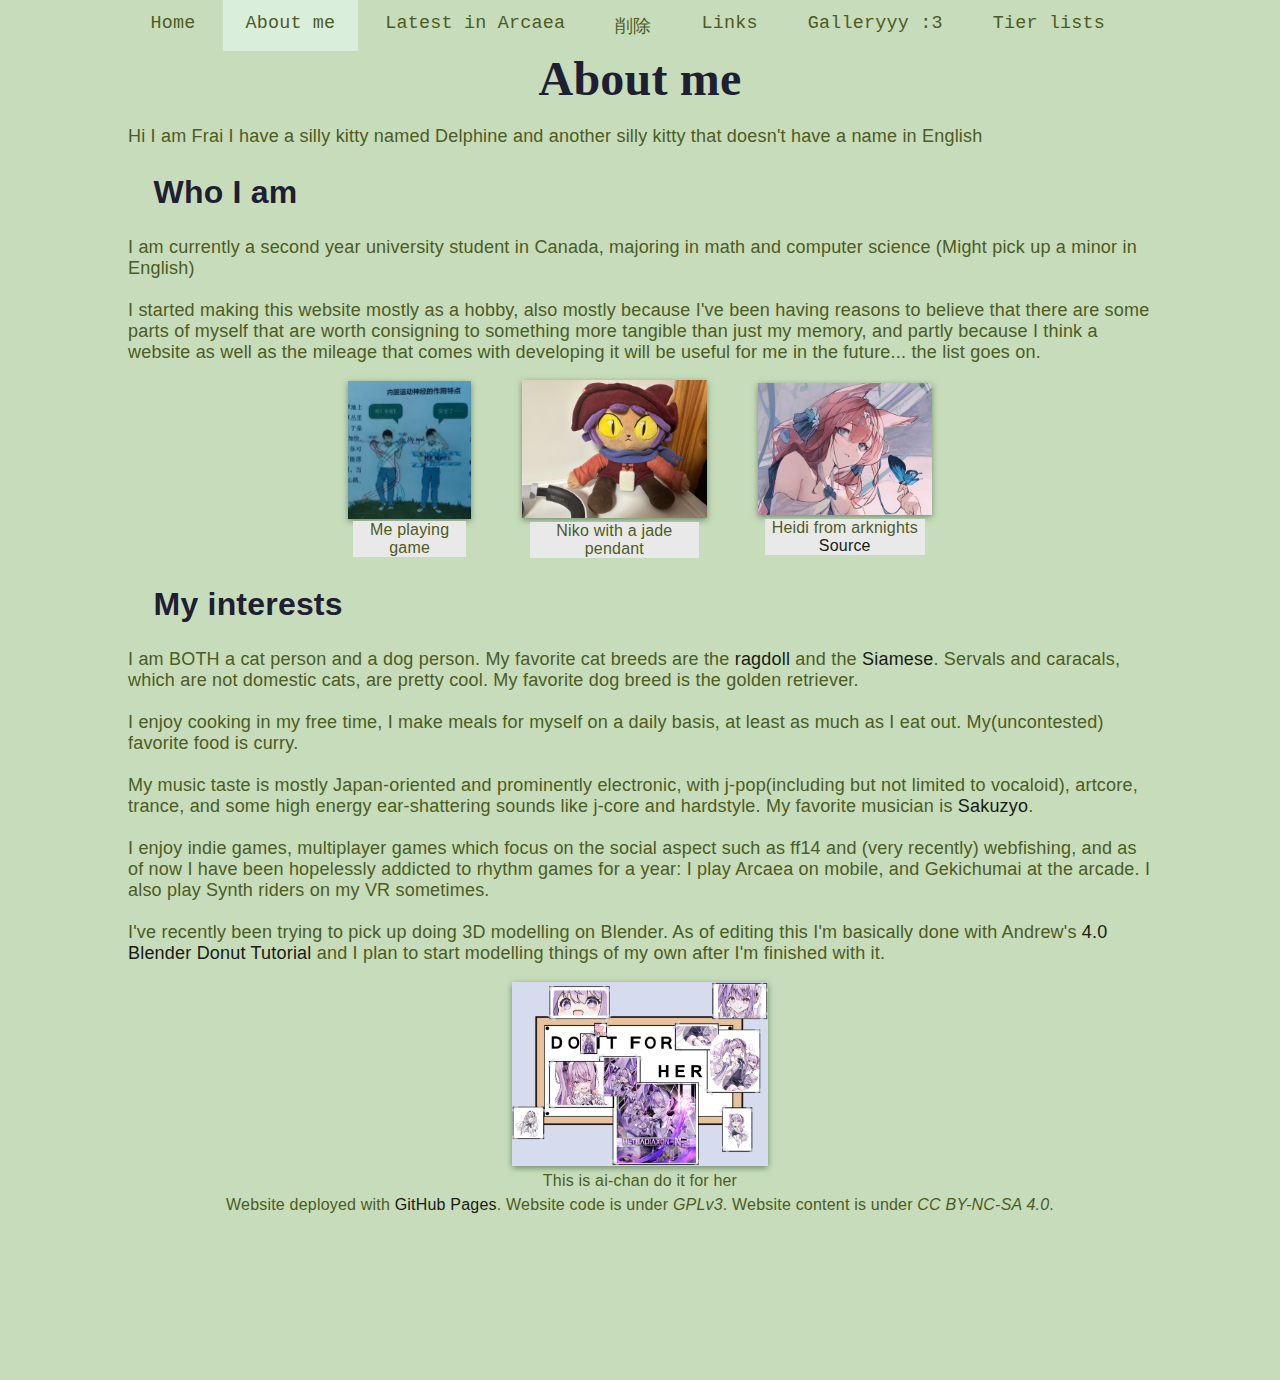
<file: html/aboutme.html>
﻿<!DOCTYPE html>
<html lang="en">
<head>
    <link rel="author" content="frai" />
    <link rel="stylesheet" href="/styles/subpages.css" />
    <link rel="icon" href="/media/me.png" type="image/png" />
    <meta charset="UTF-8">
    <title>About me</title>
    <meta name="viewport" content="width=device-width, initial-scale=1" />
    <meta property="og:title" content="Frai Fish - About me" />
    <meta property="og:description" content="My life in bio" />
    <meta property="og:image" content="/media/me.png" />
</head>

<body>
<header>
    <div class="topnav" id="myTopnav">
        <!-- if you want to add stuff to the top nav bar just add <a/a>s here -->
        <!-- very professional -->
        <a href="/index.html">Home</a>
        <a href="/html/aboutme.html" class="active">About me</a>
        <a href="/html/arcaea.html">Latest in Arcaea</a>
        <a href="/html/sak.html">削除</a>
        <a href="/html/links.html">Links</a>
        <a href="/html/pics.html">Galleryyy :3</a>
        <a href="/html/tl.html">Tier lists</a>
        <!-- <div class="linesep"> </div> -->
        <a href="javascript:void(0);" class="icon" onclick="myFunction()">
            <i class="fa fa-bars"></i>
        </a>
    </div>
    <h1>About me</h1>
</header>
<main>
    <div class="gome">
        <div class="centered">
            <p>
                Hi I am Frai I have a silly kitty named Delphine and another silly kitty that doesn't have a name in English
            </p>
        </div>
        <h2>Who I am</h2>
        <p>
        I am currently a second year university student in Canada,
        majoring in math and computer science (Might pick up a minor in English) <br><br>
        I started making this website mostly as a hobby, also mostly because I've been having reasons to believe that
        there are some parts of myself that are worth consigning to something more tangible than just my memory,
        and partly because I think a website as well as the mileage
        that comes with developing it will be useful for me in the future... the list goes on.
    </p>
        <div class="overview">
            <div class="gallery">
                <img src="/media/other_images/she.jpg" alt="arcaea">
                <p>Me playing game</p>
            </div>
            <div class="gallery">
                <img src="/media/other_images/nikopend.jpeg" alt="">
                <p>Niko with a jade pendant</p>
            </div>
            <div class="gallery">
                <img src="/media/other_images/heidi2c.jpeg" alt="">
                <p>Heidi from arknights <a href="https://www.pixiv.net/en/artworks/107648478" target="_blank">Source</a></p>
            </div>
        </div>
        <h2>My interests</h2>
        <p>
        I am BOTH a cat person and a dog person. My favorite cat breeds are the 
            <a href="https://en.wikipedia.org/wiki/Ragdoll" target="_blank">ragdoll</a> and the 
            <a href="https://en.wikipedia.org/wiki/Siamese_cat" target="_blank">Siamese</a>.
        Servals and caracals, which are not domestic cats, are pretty cool.
        My favorite dog breed is the golden retriever. <br><br>
        I enjoy cooking in my free time, I make meals for myself on a daily basis, at least as much as I eat out.
        My(uncontested) favorite food is curry. <br><br>
        My music taste is mostly Japan-oriented and prominently electronic,
        with j-pop(including but not limited to vocaloid), artcore, trance,
        and some high energy ear-shattering sounds like j-core and hardstyle. My favorite musician is 
            <a href="/html/sak.html">Sakuzyo</a>.<br><br>
        I enjoy indie games, multiplayer games which focus on the social aspect such as ff14 and (very recently)
        webfishing, and as of now I have been hopelessly addicted to rhythm games for a year: I play Arcaea on mobile,
        and Gekichumai at the arcade. I also play Synth riders on my VR sometimes.<br><br>
        I've recently been trying to pick up doing 3D modelling on Blender. As of editing this I'm basically done with 
            Andrew's <a href="https://www.youtube.com/playlist?list=PLjEaoINr3zgEPv5y--4MKpciLaoQYZB1Z" target="_blank"> 4.0 Blender Donut Tutorial</a> and I plan to start modelling things of my own after I'm finished with it.
        </p></div>
</main>

<footer>
    <img src="/media/banner.png" alt="ai chan ai chan" height="25%" width="25%"/>
    <!-- omg these height and width using percentages is revolutionary -->
    <p>
        <!-- all these localized style changes are definitely bad practice... -->
        This is ai-chan do it for her
    </p>
    <p>Website deployed with <a href="https://github.com/FraiFish/FraiFish.github.io">GitHub Pages</a>. Website code is under <i>GPLv3</i>. Website content is under <i>CC BY-NC-SA 4.0</i>.</p>
</footer>
</body>
</html>
</file>
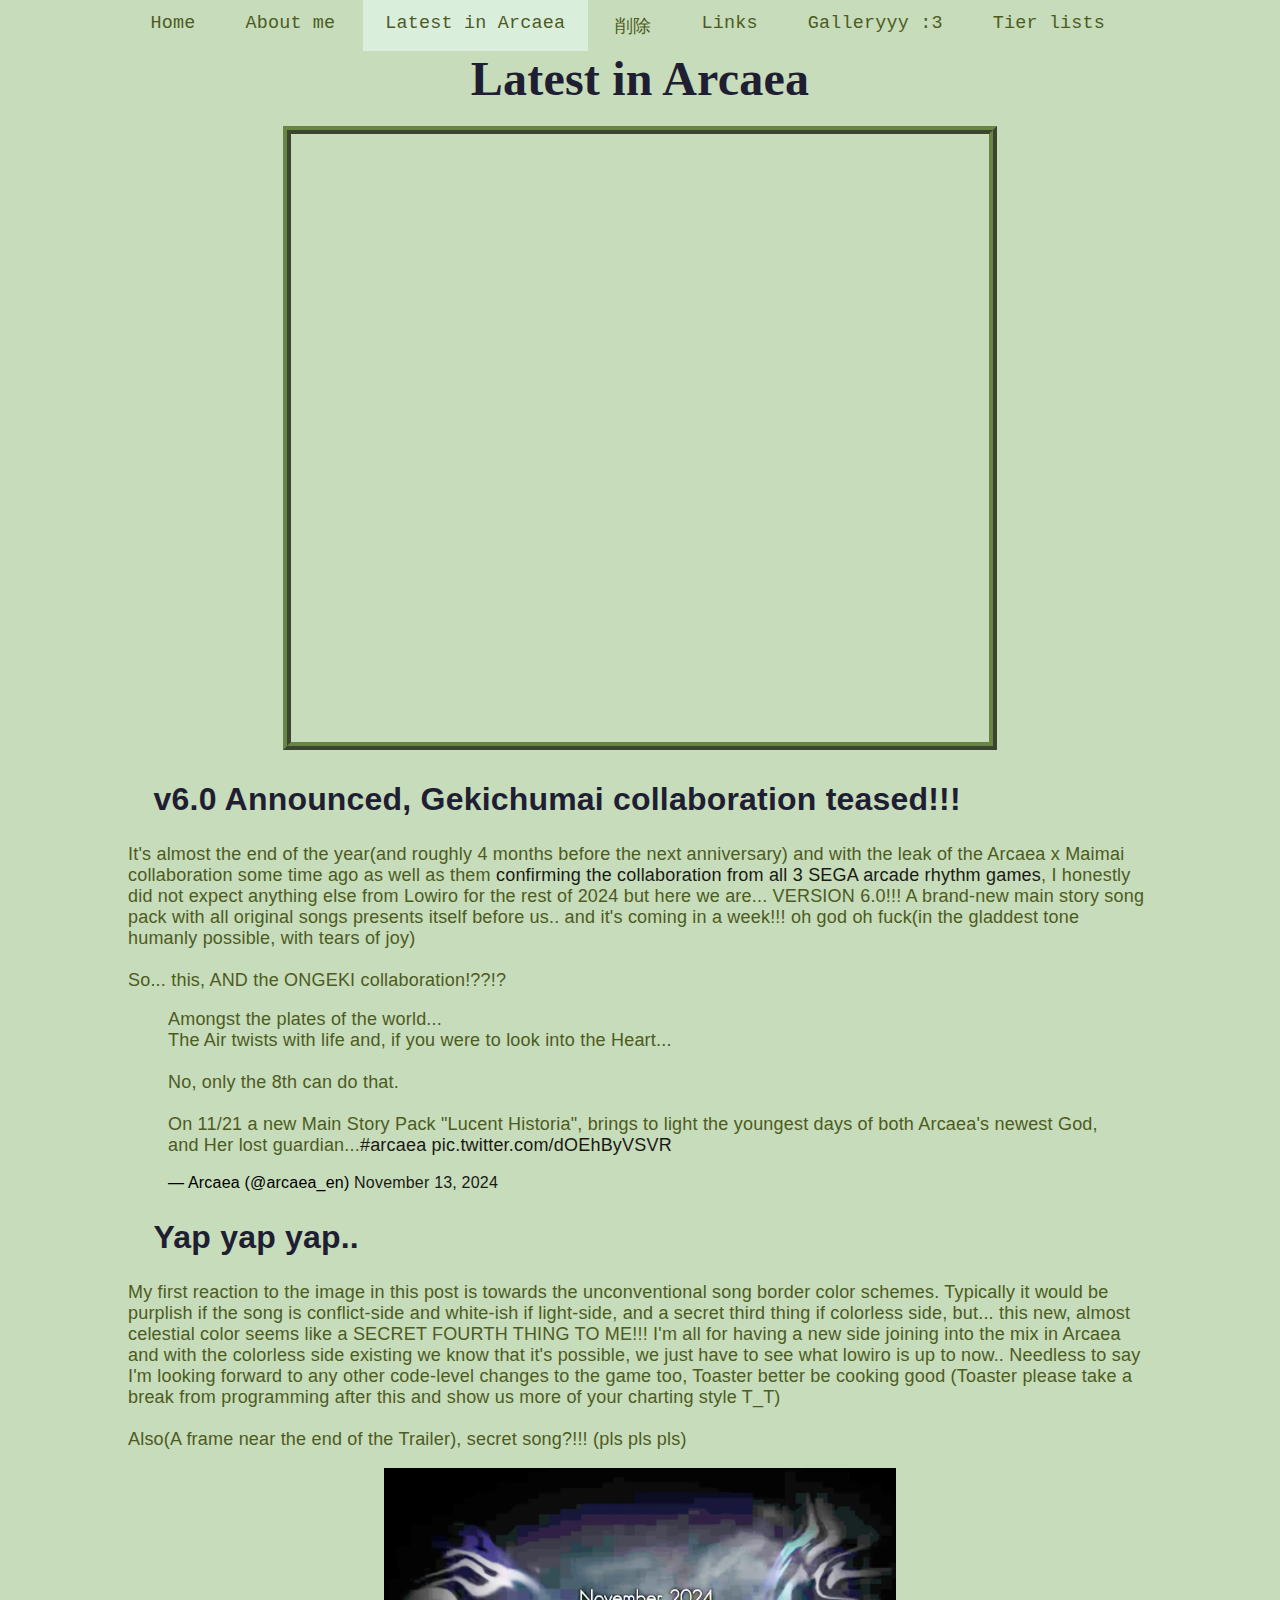
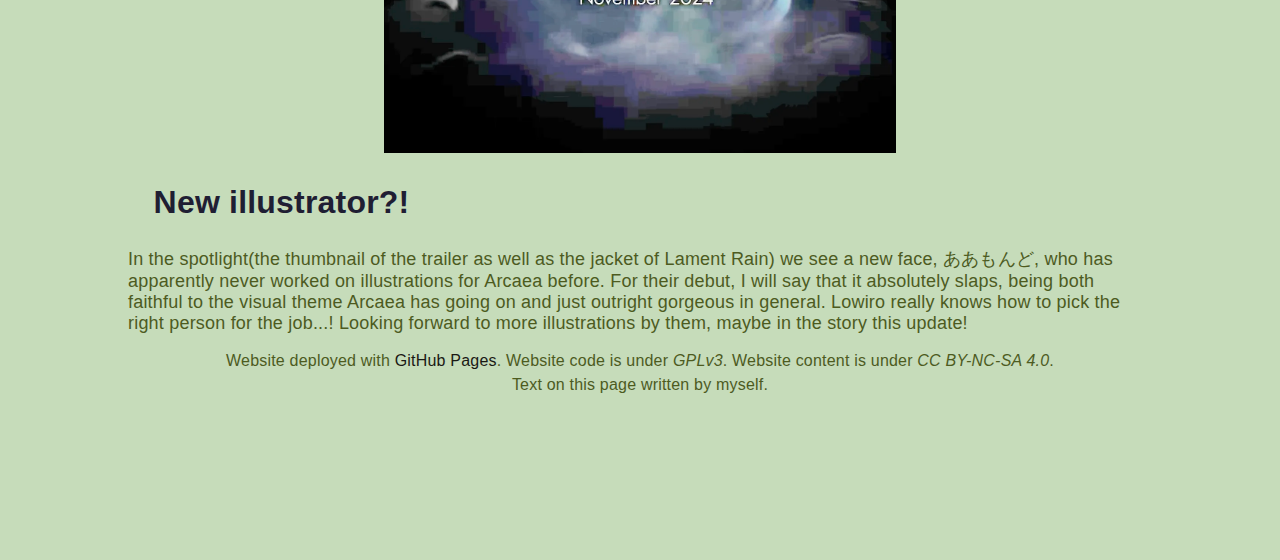
<file: html/arcaea.html>
﻿<!DOCTYPE html>
<html lang="en">
<head>
    <link rel="author" content="frai" />
    <link rel="stylesheet" href="/styles/subpages.css" />
    <link rel="icon" href="/media/me.png" type="image/png" />
    <meta charset="UTF-8">
    <title>Arcaea News</title>
    <meta name="viewport" content="width=device-width, initial-scale=1" />
    <meta property="og:title" content="Arcaea News" />
    <meta property="og:description" content="Latest in Arcaea" />
    <meta property="og:image" content="/media/me.png" />
</head>

<body>
<header>
    <div class="topnav" id="myTopnav">
        <!-- if you want to add stuff to the top nav bar just add <a/a>s here -->
        <!-- very professional -->
        <a href="/index.html">Home</a>
        <a href="/html/aboutme.html">About me</a>
        <a href="/html/arcaea.html" class="active">Latest in Arcaea</a>
        <a href="/html/sak.html">削除</a>
        <a href="/html/links.html">Links</a>
        <a href="/html/pics.html">Galleryyy :3</a>
        <a href="/html/tl.html">Tier lists</a>
        <!-- <div class="linesep"> </div> -->
        <a href="javascript:void(0);" class="icon" onclick="myFunction()">
            <i class="fa fa-bars"></i>
        </a>
    </div>
    <h1>Latest in Arcaea</h1>
</header>

<main>
    <div class="centered">
        <iframe src="https://www.youtube.com/embed/f7hssW8XEzE" title="Lucent Historia | Arcaea Main Story Act II - Catastrophe | Pack #3" frameborder="0" allow="accelerometer; autoplay; clipboard-write; encrypted-media; gyroscope; picture-in-picture; web-share" referrerpolicy="strict-origin-when-cross-origin" allowfullscreen="" width="65%" style="height: 36em; padding:1em; border:var(--row-border-color); border-style:ridge; border-width:0.5em"></iframe>
    </div>
    
    <h2>
       v6.0 Announced, Gekichumai collaboration teased!!!
    </h2>
    
    <p>
          It's almost the end of the year(and roughly 4 months before the next anniversary) and with the leak of the Arcaea x Maimai collaboration some time ago
        as well as them <a href="https://x.com/arcaea_en/status/1853633382313271355" target="_blank">confirming the collaboration from all 3 SEGA arcade rhythm games</a>,
        I honestly did not expect anything else from Lowiro for the rest of 2024 but here we are... VERSION 6.0!!! A brand-new main story song pack 
        with all original songs presents itself before us.. and it's coming in a week!!! oh god oh fuck(in the gladdest tone humanly possible, with tears of joy)
        <br><br>
        So... this, AND the ONGEKI collaboration!??!?
    </p>
    
    <blockquote class="twitter-tweet" data-align="center" data-dnt="true" data-conversation="none"><p lang="en" dir="ltr">Amongst the plates of the world...<br>The Air twists with life and, if you were to look into the Heart...<br><br>No, only the 8th can do that.<br><br>On 11/21 a new Main Story Pack &quot;Lucent Historia&quot;, brings to light the youngest days of both Arcaea&#39;s newest God, and Her lost guardian...<a href="https://twitter.com/hashtag/arcaea?src=hash&amp;ref_src=twsrc%5Etfw">#arcaea</a> <a href="https://t.co/dOEhByVSVR">pic.twitter.com/dOEhByVSVR</a></p>&mdash; Arcaea (@arcaea_en) <a href="https://twitter.com/arcaea_en/status/1856488404487417972?ref_src=twsrc%5Etfw">November 13, 2024</a></blockquote> <script async src="https://platform.twitter.com/widgets.js" charset="utf-8"></script>
    
    <h2>
        Yap yap yap..
    </h2>
    
    <p>
          My first reaction to the image in this post is towards the unconventional song border color schemes. 
        Typically it would be purplish if the song is conflict-side and white-ish if light-side, and a secret third thing if colorless side, but... 
        this new, almost celestial color seems like a SECRET FOURTH THING TO ME!!! I'm all for having a new side joining into the mix in Arcaea
        and with the colorless side existing we know that it's possible, we just have to see what lowiro is up to now..
        Needless to say I'm looking forward to any other code-level changes to the game too, Toaster better be cooking good
        (Toaster please take a break from programming after this and show us more of your charting style T_T)<br><br>
        Also(A frame near the end of the Trailer), secret song?!!! (pls pls pls)
    </p>
    
    <div class="centered">
        <img src="/media/other_images/Arc6.0.png" alt="Secret song teaser at the end of the video?!" height="50%" width="50%">
    </div>

    <h2>
        New illustrator?!
    </h2>

    <p>
        In the spotlight(the thumbnail of the trailer as well as the jacket of Lament Rain) we see a new face, ああもんど, who has
        apparently never worked on illustrations for Arcaea before. For their debut, I will say that it absolutely slaps, 
        being both faithful to the visual theme Arcaea has going on and just outright gorgeous in general. Lowiro really knows
        how to pick the right person for the job...! Looking forward to more illustrations by them, maybe in the story this update!
    </p>
</main>

<footer>
    <p>Website deployed with <a href="https://github.com/FraiFish/FraiFish.github.io">GitHub Pages</a>. Website code is under <i>GPLv3</i>. Website content is under <i>CC BY-NC-SA 4.0</i>.</p>
    <p>Text on this page written by myself.</p>
</footer>

</body>
</html>
</file>
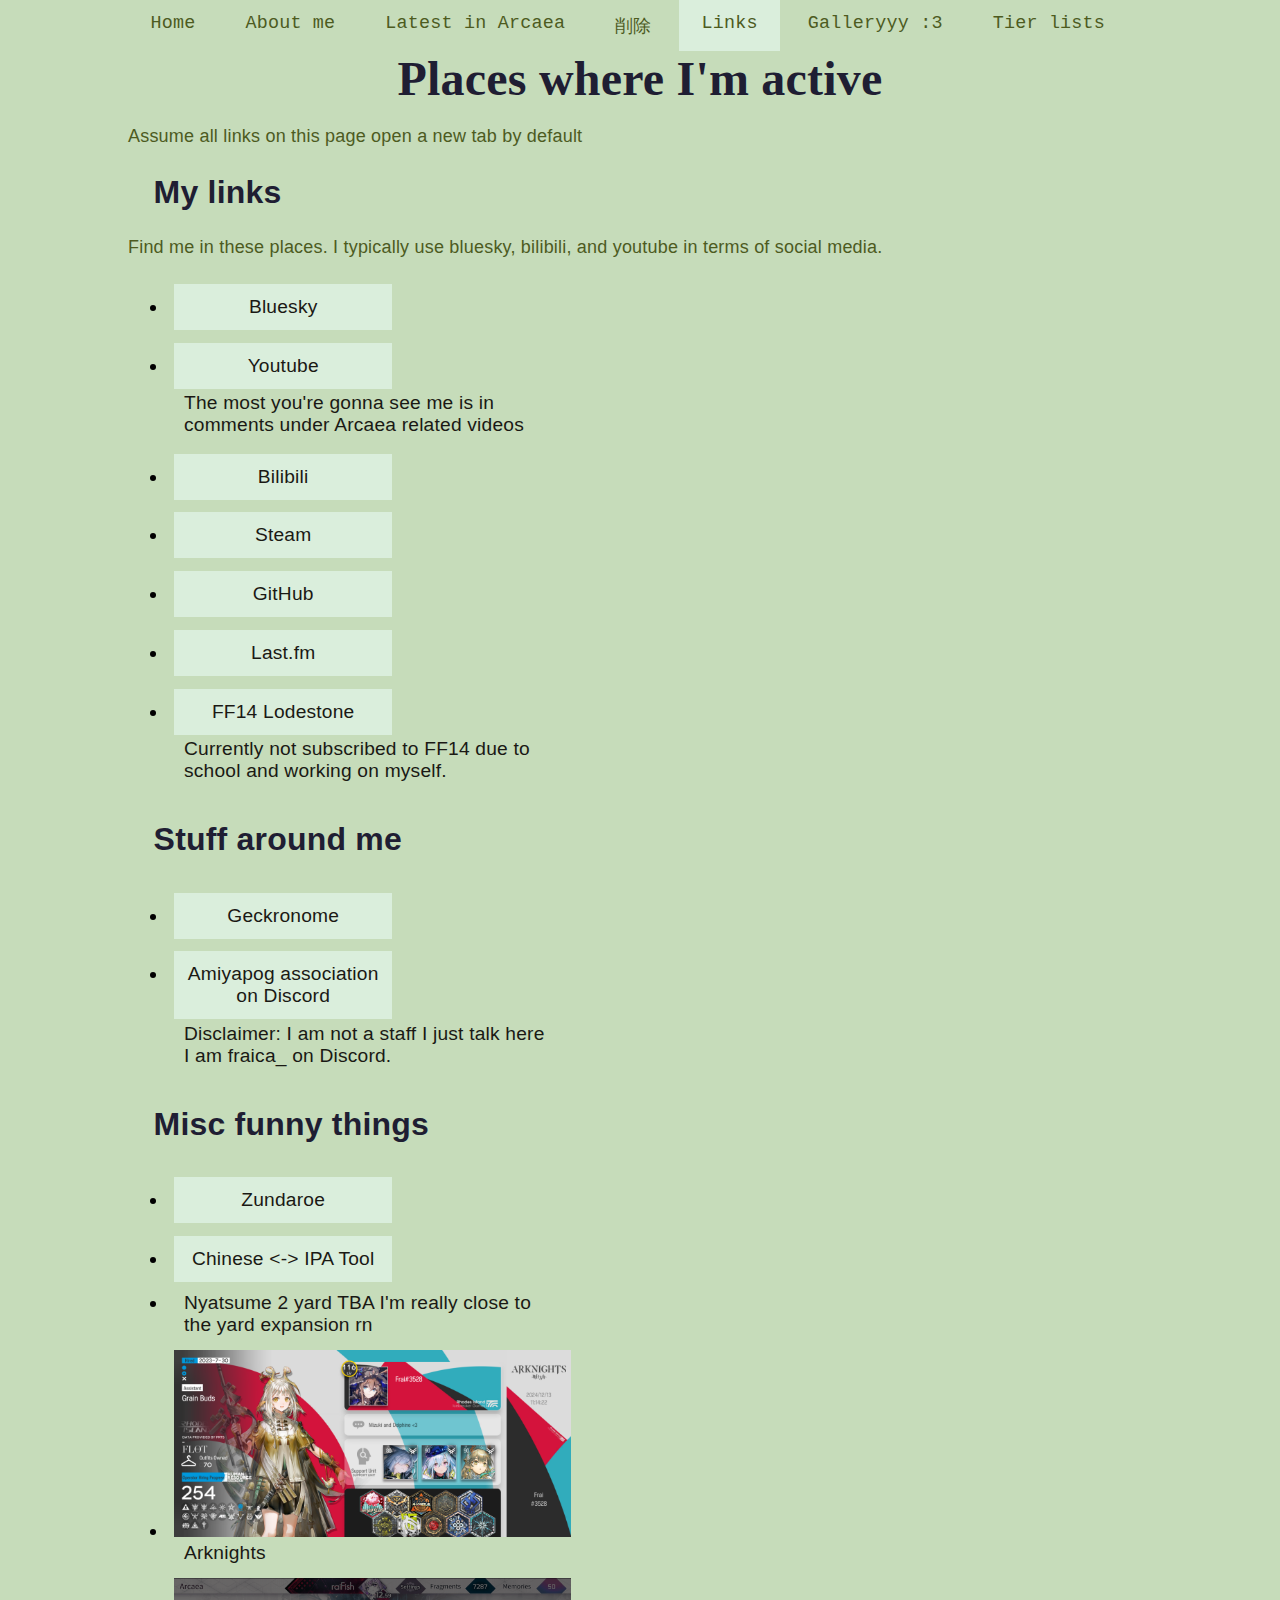
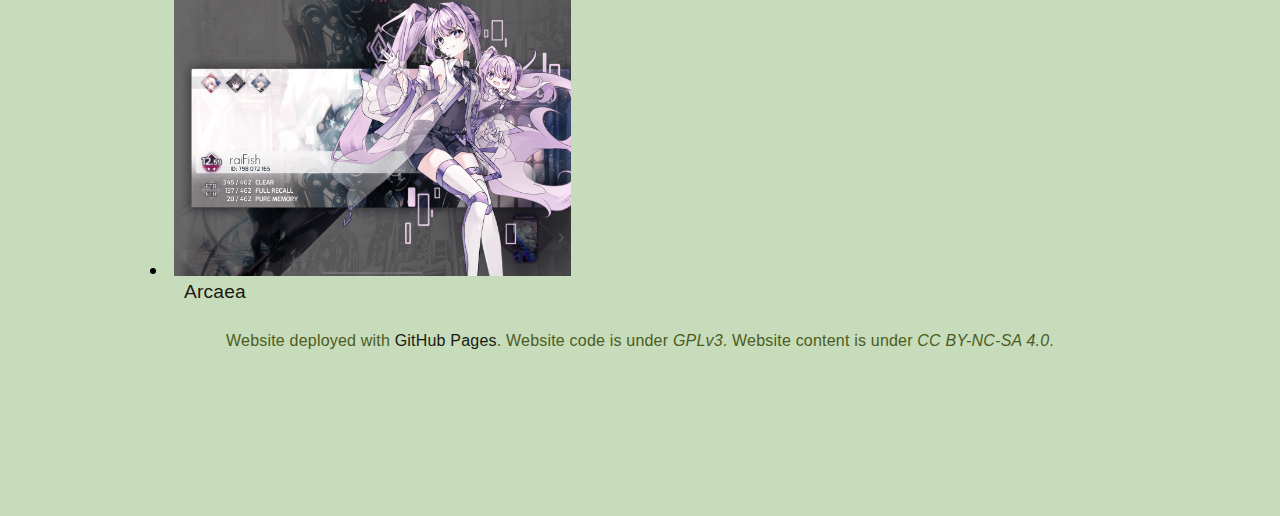
<file: html/links.html>
﻿<!DOCTYPE html>
<html lang="en">
<head>
    <link rel="author" content="frai" />
    <link rel="stylesheet" href="/styles/subpages.css" />
    <link rel="icon" href="/media/me.png" type="image/png" />
    <meta charset="UTF-8">
    <title>Frai Links</title>
    <meta name="viewport" content="width=device-width, initial-scale=1" />
    <meta property="og:title" content="Frai Links" />
    <meta property="og:description" content="My links" />
    <meta property="og:image" content="/media/me.png" />
</head>

<body>
<header>
    <div class="topnav" id="myTopnav">
        <!-- if you want to add stuff to the top nav bar just add <a/a>s here -->
        <!-- very professional -->
        <a href="/index.html">Home</a>
        <a href="/html/aboutme.html">About me</a>
        <a href="/html/arcaea.html">Latest in Arcaea</a>
        <a href="/html/sak.html">削除</a>
        <a href="" class="active">Links</a>
        <a href="/html/pics.html">Galleryyy :3</a>
        <a href="/html/tl.html">Tier lists</a>
        <!-- <div class="linesep"> </div> -->
        <a href="javascript:void(0);" class="icon" onclick="myFunction()">
            <i class="fa fa-bars"></i>
        </a>
    </div>
    <h1>Places where I'm active</h1>
    <p>Assume all links on this page open a new tab by default</p>
</header>

<main>
    <h2>
        My links
    </h2>
    <p>
        Find me in these places. I typically use bluesky, bilibili, and youtube in terms of social media.
    </p>

    <ul>
        <li><a href="https://bsky.app/profile/bfrai.bsky.social" target="_blank">Bluesky</a></li>
        
        <li>
            <a href="https://www.youtube.com/@FraicaRaifraica" target="_blank">Youtube</a>
            <div class="listtext">The most you're gonna see me is in comments under Arcaea related videos</div>
        </li>
        
        <li><a href="https://space.bilibili.com/79358708" target="_blank">Bilibili</a></li>
        <li><a href="https://steamcommunity.com/id/fuckkkkk12341234kk/" target="_blank">Steam</a></li>
        <li><a href="https://github.com/FraiFish" target="_blank">GitHub</a></li>
        <li><a href="https://www.last.fm/user/Fraica" target="_blank">Last.fm</a></li>
        
        <li>
            <a href="https://na.finalfantasyxiv.com/lodestone/character/40741365/" target="_blank">FF14 Lodestone</a>
            <div class="listtext">Currently not subscribed to FF14 due to school and working on myself.</div>
        </li>
    </ul>
    
    <h2>
        Stuff around me
    </h2>
    
    <ul>
        <li><a href="https://geckro.github.io/" target="_blank">Geckronome</a></li>
        
        <li>
            <a href="https://discord.com/invite/amiyapog/" target="_blank">Amiyapog association on Discord</a> 
            <div class="listtext">Disclaimer: I am not a staff I just talk here <br> I am fraica_ on Discord.</div>
        </li>
    </ul>
    
    <h2>
        Misc funny things
    </h2>
    
    <ul>
        <li>
            <a href="https://aidn.jp/zundaroe" target="_blank">Zundaroe</a>
        </li>
        
        <li><a href="https://easypronunciation.com/en/chinese-pinyin-phonetic-transcription-converter" target="_blank">Chinese <-> IPA Tool</a></li>
        
        <li>
            
            <div class="listtext">Nyatsume 2 yard TBA I'm really close to the yard expansion rn</div>
        </li>
        
        <li>
            <img src="/media/other_images/ark.png" alt="Arknights profile" height="100%" width="100%">
            <div class="listtext">Arknights</div>
        </li>

        <li>
            <img src="/media/other_images/Arc.PNG" alt="Arcaea profile" height="100%" width="100%">
            <div class="listtext">Arcaea</div>
        </li>
    </ul>
</main>

<footer>
    <p>Website deployed with <a href="https://github.com/FraiFish/FraiFish.github.io">GitHub Pages</a>. Website code is under <i>GPLv3</i>. Website content is under <i>CC BY-NC-SA 4.0</i>.</p>
</footer>

</body>
</html>
</file>
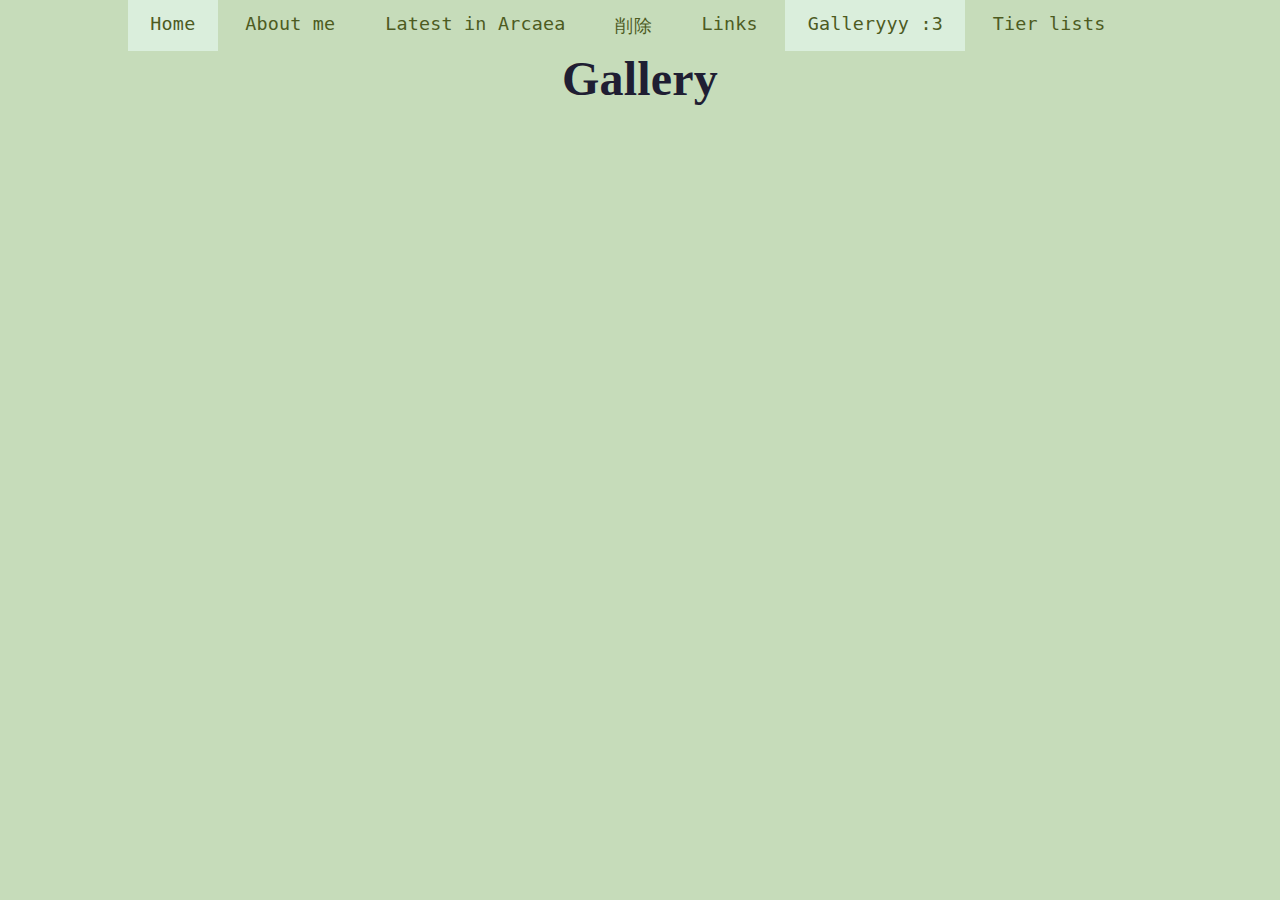
<file: html/pics.html>
﻿<!DOCTYPE html>
<html lang="en">
<head>
    <link rel="author" content="frai" />
    <link rel="stylesheet" href="/styles/subpages.css" />
    <link rel="icon" href="/media/me.png" type="image/png" />
    <meta charset="UTF-8">
    <title>Frai Gallery</title>
    <meta name="viewport" content="width=device-width, initial-scale=1" />
    <meta property="og:title" content="Frai Gallery" />
    <meta property="og:description" content="Pics" />
    <meta property="og:image" content="/media/me.png" />
</head>

<body>
<header>
    <div class="topnav" id="myTopnav">
        <!-- if you want to add stuff to the top nav bar just add <a/a>s here -->
        <!-- very professional -->
        <a href="/index.html" class="active">Home</a>
        <a href="/html/aboutme.html">About me</a>
        <a href="/html/arcaea.html">Latest in Arcaea</a>
        <a href="/html/sak.html">削除</a>
        <a href="/html/links.html">Links</a>
        <a href="" class="active">Galleryyy :3</a>
        <a href="/html/tl.html">Tier lists</a>
        <!-- <div class="linesep"> </div> -->
        <a href="javascript:void(0);" class="icon" onclick="myFunction()">
            <i class="fa fa-bars"></i>
        </a>
    </div>
    <h1>Gallery</h1>
</header>

<main>

</main>

<footer>

</footer>

</body>
</html>
</file>
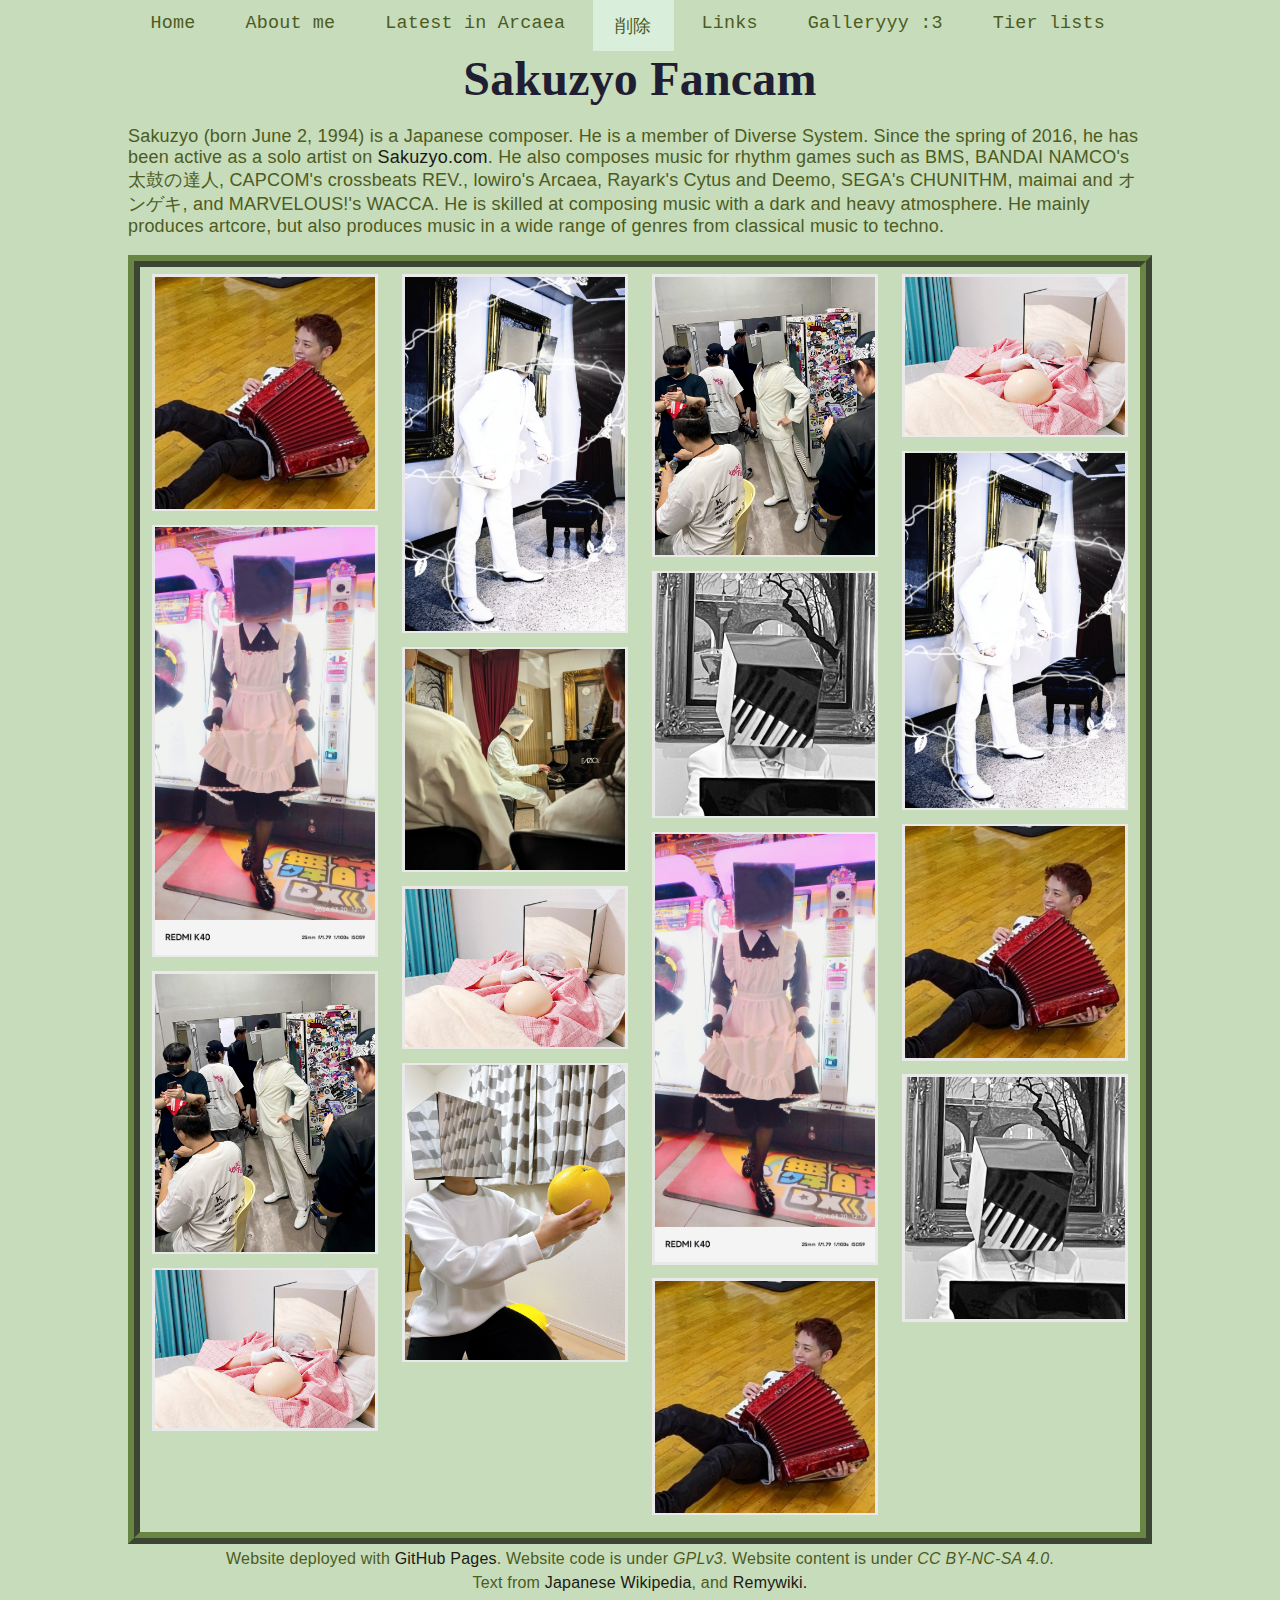
<file: html/sak.html>
﻿<!DOCTYPE html>
<html lang="en">
<head>
    <link rel="author" content="frai" />
    <link rel="stylesheet" href="/styles/subpages.css" />
    <link rel="stylesheet" href="/styles/imggrid.css"/>
    <link rel="icon" href="/media/me.png" type="image/png" />
    <meta charset="UTF-8">
    <title>Sakuzyo</title>
    <meta name="viewport" content="width=device-width, initial-scale=1" />
    <meta property="og:title" content="Sakuzyo Fancam" />
    <meta property="og:description" content="削除（さくじょ、英語: Sakuzyo、1994年6月2日[4] - ）は、日本の作曲家[2][3]。本名は吉田 光貴（よしだ みつき）[5][6]。" />
    <meta property="og:image" content="/media/me.png" />
</head>

<body>
<header>
    <div class="topnav" id="myTopnav">
        <!-- if you want to add stuff to the top nav bar just add <a/a>s here -->
        <!-- very professional -->
        <a href="/index.html">Home</a>
        <a href="/html/aboutme.html">About me</a>
        <a href="/html/arcaea.html">Latest in Arcaea</a>
        <a href="/html/sak.html" class="active">削除</a>
        <a href="/html/links.html">Links</a>
        <a href="/html/pics.html">Galleryyy :3</a>
        <a href="/html/tl.html">Tier lists</a>
        <!-- <div class="linesep"> </div> -->
        <a href="javascript:void(0);" class="icon" onclick="myFunction()">
            <i class="fa fa-bars"></i>
        </a>
    </div>
    <h1>Sakuzyo Fancam</h1>
</header>

<main>
    <p>
        Sakuzyo (born June 2, 1994) is a Japanese composer.
        He is a member of Diverse System. Since the spring of 2016, he has been active as a solo artist on <a href="https://Sakuzyo.com" target="_blank">Sakuzyo.com</a>. He also composes music for rhythm games such as BMS,  BANDAI NAMCO's 太鼓の達人, CAPCOM's crossbeats REV., lowiro's Arcaea, Rayark's Cytus and Deemo, SEGA's CHUNITHM, maimai and オンゲキ, and MARVELOUS!'s WACCA.
        He is skilled at composing music with a dark and heavy atmosphere. He mainly produces artcore, but also produces music in a wide range of genres from classical music to techno.
    </p>
    <div class="imgGrid">
        <div class="imgColumn">
            <img src="/media/sak/sak1.png" alt="">
            <img src="/media/sak/sak4.jpeg" alt="">
            <img src="/media/sak/sak3.jpeg" alt="">
            <img src="/media/sak/sak5.jpeg" alt="">
        </div>
        <div class="imgColumn">
            <img src="/media/sak/sak2.jpeg" alt="">
            <img src="/media/sak/sak8.jpeg" alt="">
            <img src="/media/sak/sak5.jpeg" alt="">
            <img src="/media/sak/sak6.jpeg" alt="">
        </div>
        <div class="imgColumn">
            <img src="/media/sak/sak3.jpeg" alt="">
            <img src="/media/sak/sak7.jpeg" alt="">
            <img src="/media/sak/sak4.jpeg" alt="">
            <img src="/media/sak/sak1.png" alt="">
        </div>
        <div class="imgColumn">
            <img src="/media/sak/sak5.jpeg" alt="">
            <img src="/media/sak/sak2.jpeg" alt="">
            <img src="/media/sak/sak1.png" alt="">
            <img src="/media/sak/sak7.jpeg" alt="">
        </div>
    </div>
</main>

<footer>
    <p>Website deployed with <a href="https://github.com/FraiFish/FraiFish.github.io">GitHub Pages</a>. Website code is under <i>GPLv3</i>. Website content is under <i>CC BY-NC-SA 4.0</i>.</p>
    <p>Text from <a href="https://ja.wikipedia.org/wiki/%E5%89%8A%E9%99%A4_(%E4%BD%9C%E6%9B%B2%E5%AE%B6)" target="_blank">Japanese Wikipedia</a>, and <a href="https://remywiki.com/Sakuzyo" target="_blank">Remywiki.</a></p>
</footer>

</body>
</html>
</file>
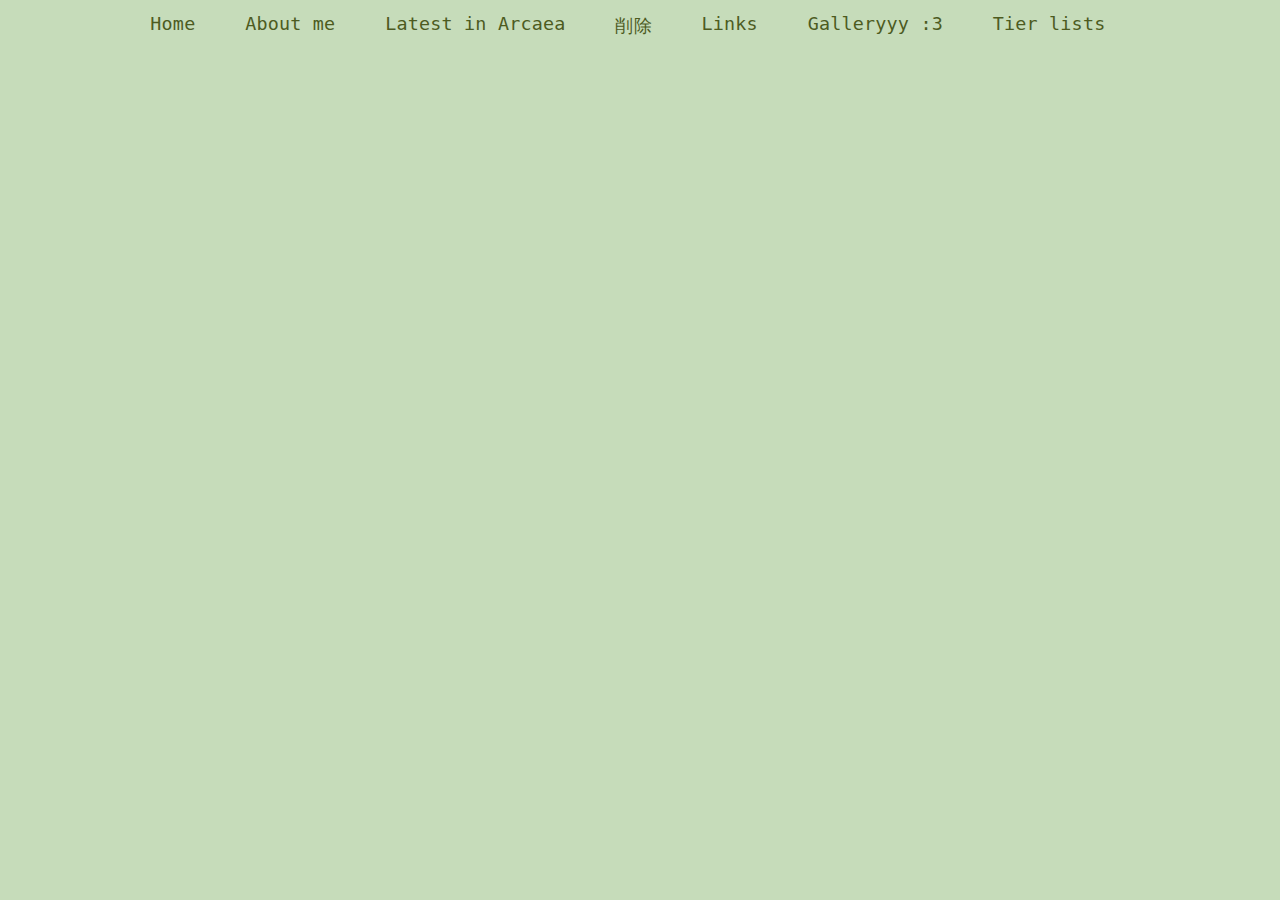
<file: html/template.html>
﻿<!DOCTYPE html>
<html lang="en">
<head>
    <link rel="author" content="frai" />
    <link rel="stylesheet" href="/styles/subpages.css" />
    <link rel="icon" href="/media/me.png" type="image/png" />
    <meta charset="UTF-8">
    <title>Template</title>
    <meta name="viewport" content="width=device-width, initial-scale=1" />
    <meta property="og:title" content="Frai Fish - New page" />
    <meta property="og:description" content="If you're seeing this I screwed up" />
    <meta property="og:image" content="/media/me.png" />
</head>

<body>
<header>
    <div class="topnav" id="myTopnav">
        <!-- if you want to add stuff to the top nav bar just add <a/a>s here -->
        <!-- very professional -->
        <a href="/index.html">Home</a>
        <a href="/html/aboutme.html">About me</a>
        <a href="/html/arcaea.html">Latest in Arcaea</a>
        <a href="/html/sak.html">削除</a>
        <a href="/html/links.html">Links</a>
        <a href="/html/pics.html">Galleryyy :3</a>
        <a href="/html/tl.html">Tier lists</a>
        <!-- <div class="linesep"> </div> -->
        <a href="javascript:void(0);" class="icon" onclick="myFunction()">
            <i class="fa fa-bars"></i>
        </a>
    </div>
    <h1> </h1>
</header>

<main>
    
</main>

<footer>
    
</footer>

</body>
</html>
</file>
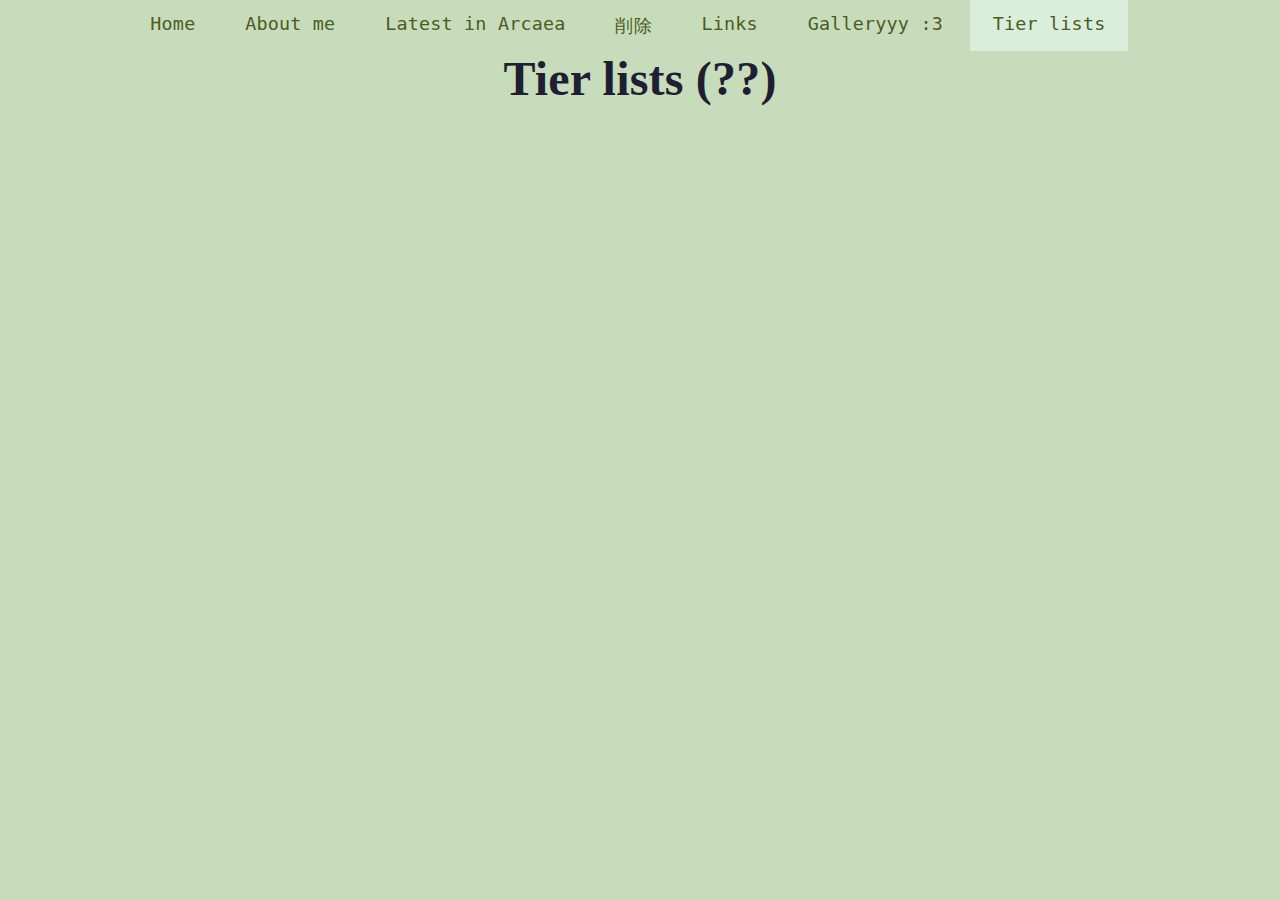
<file: html/tl.html>
﻿<!DOCTYPE html>
<html lang="en">
<head>
    <link rel="author" content="frai" />
    <link rel="stylesheet" href="/styles/subpages.css" />
    <link rel="icon" href="/media/me.png" type="image/png" />
    <meta charset="UTF-8">
    <title>Frai Tierlists</title>
    <meta name="viewport" content="width=device-width, initial-scale=1" />
    <meta property="og:title" content="Frai Tierlists" />
    <meta property="og:description" content="Tier lists??" />
    <meta property="og:image" content="/media/me.png" />
</head>

<body>
<header>
    <div class="topnav" id="myTopnav">
        <!-- if you want to add stuff to the top nav bar just add <a/a>s here -->
        <!-- very professional -->
        <a href="/index.html">Home</a>
        <a href="/html/aboutme.html">About me</a>
        <a href="/html/arcaea.html">Latest in Arcaea</a>
        <a href="/html/sak.html">削除</a>
        <a href="/html/links.html">Links</a>
        <a href="/html/pics.html">Galleryyy :3</a>
        <a href="/html/tl.html" class="active">Tier lists</a>
        <!-- <div class="linesep"> </div> -->
        <a href="javascript:void(0);" class="icon" onclick="myFunction()">
            <i class="fa fa-bars"></i>
        </a>
    </div>
    <h1>Tier lists (??)</h1>
</header>

<main>

</main>

<footer>

</footer>

</body>
</html>
</file>
<file: styles/subpages.css>
:root {
    --page-color: #C6DCBA;
    --section-color: #C7DD91;
    --shadow-color: #6E8D6D;
    --code-bg-color: #e9e9e9;
    --link-color: #4A6A1Fc1;
    --link-hover-color: #306316;
    --link-visited-color: #1A1914;
    --link-visited-hover-color: var(--link-hover-color);
    --row-border-color: #4A6A1Fc1;
    --header-color: #46446de6;
    --text-color: #4D5B1F;
    --topnav-color:  #60733F;
    --active-color: #DAEEDC;
    --arcaea: #1f1e33; /* lol haha Arcaea */
}
/* old palette is just. moved to dark mode. lol 
@media (prefers-color-scheme: dark) {
    :root {
        --page-color: #B7B988;
        --section-color: #C9CB9A;
        --shadow-color: #8E90604B;
        --code-bg-color: #8E90604B;
        --link-color: #8E9060;
        --link-hover-color: #565742;
        --link-visited-color: #44435B;
        --link-visited-hover-color: #666487;
        --row-border-color: #8E90604B;
        --border-color: #46448899;
        --header-color: #46446de6;
        --text-color: #DDDEC7;
        --topnav-color: #B7B988;
        --arcaea: #e0e1cc; 
    }
}
*/

body {
    background: var(--page-color);
    font-family: Calibri, sans-serif;
    margin: auto;
    max-width: 80%;
    letter-spacing: 0.2px;
    padding-bottom: 10em;
}

header {
    margin: auto;
}

header > h1 {
    margin-top: 0;
    margin-bottom: 2%;
    padding-top: 0;
    font-family: Comic Sans MS, cursive;
    font-weight: bold;
    font-size: 3rem;
    text-align: center;
    color: var(--arcaea);
    opacity: unset;
}
header > .topnav {
    text-align: left;
    font-family: Verdana, monospace;
    background-color: var(--page-color);
    overflow: hidden;
    display:grid;
    grid-column-gap: .5%;
    /* idfk bro help me */
    /* this code creates 12 columns with auto size, why do i need this*/
    grid-template-columns: repeat(7, auto);
    grid-auto-columns: min-content;
}

/* Style the links inside the navigation bar */
header > .topnav a {
    color: var(--text-color);
    text-decoration: none;
    font-size: 1.15rem;
    text-align: center;
    padding: 0.8rem;
}


/* Change the color of links on hover */
header > .topnav a:hover {
    background-color: var(--topnav-color);
    color: var(--page-color);
}

/* active page */
header > .topnav a.active {
    background-color: var(--active-color);
    color: var(--text-color);
}

/* Hide the link that should open and close the topnav on small screens */
header > .topnav .icon {
    display: none;
}

header > .topnav .linesep {
    background-color:var(--arcaea);
    width:20%;
    height:80%;
    margin:20% 0;
}

header > .topnav .linesep {
    background-color:var(--arcaea);
    width: 0.2rem;
    height: 3rem;
    margin:20% auto;
}
/* honestly i dont remember what this is for..fallback? */
p {
    color: var(--text-color);
    text-align: left;
    /* we dont need this padding */
    /* padding-left: 7.5%; */
    font-size: 18px;
    font-family: Calibri, sans-serif;
}

h2 {
    text-align: left;
    padding-left: 2.5%;
    color:var(--arcaea);
    font-size:2rem;
}

/* not used for now 
img {
    box-shadow: 0 2px 6px var(--shadow-color);
    overflow: scroll;
    max-width: 100%;
} */

/* figures WAS A WASTE OF TIME*/
/* back to grid... */

.overview {
    margin-left: auto;
    display: grid;
    place-content: center;
    grid-template-columns: 12% 18% 17%;
    grid-template-rows: auto auto;
    column-gap: 5%;
    row-gap: 1.25%;
}

.gallery {
    display: grid;
    place-content:center;
}

.gallery > img {
    /* was .gome > img */
    box-shadow: 0 2px 6px var(--shadow-color);
    overflow: scroll;
    max-width: 100%;
    margin: auto;
}

.gallery > p {
    background-color: var(--code-bg-color);
    color: var(--text-color);
    text-align: center;
    font-size: 16px;
    font-family: Calibri, sans-serif;
    margin: 2% 4% auto;
    padding: 0;
    width: auto;
}


/* figures */
/* now it's USELESS*/
/*
figure > img {
     was .gome > img 
    align-content: center;
    box-shadow: 0 2px 6px var(--shadow-color);
    overflow: scroll;
    height: 25%;
    width: 25%;
    max-width: 100%;
    display: block;
    margin-left: auto;
    margin-right: auto;
    margin-bottom: 0.5%;
}

figcaption {
    display: block;
    align-content:center;
    background-color: var(--code-bg-color);
    color: var(--text-color);
    text-align: center;
    font-size: 16px;
    font-family: Calibri, sans-serif;
    width:max-content;
    margin-left: auto;
    margin-right: auto;
}
*/
 

a {
    color: var(--link-visited-color);
    text-decoration: none;
}
a:visited {
    color: var(--link-visited-color);
}
a:hover {
    color: var(--link-visited-hover-color);
    text-decoration: underline;
}
a:visited:hover {
    color: var(--link-visited-hover-color);
}

footer {
    p {
        margin: 6px auto;
        font-size: 16px;
        text-align: center;
        padding-left:0;
    }
}


footer > img {
    box-shadow: 0 2px 6px var(--shadow-color);
    overflow: scroll;
    max-width: 100%;
    display: block;
    margin-left: auto;
    margin-right: auto;
}

/* Add a background color to the top navigation */
.topnav {
    background-color:var(--page-color);
    overflow: hidden;
}

/* Style the links inside the navigation bar */
.topnav a {
    float: left;
    display: block;
    color: var(--text-color);
    text-align: center;
    padding: 14px 16px;
    text-decoration: none;
    font-size: 18px;
}

/*links list*/

ul {
    width:40%;
    align-content: center;
}

li {
    margin-top: 0.2rem;
    margin-bottom: 0.2rem;
    font-size: 1.2rem;
    padding: 0.1rem 0.4rem;
}
li > a {
    display: block;
    width: 12rem;
    text-align: center;
    background-color: var(--active-color);
    margin-top: 0.2rem;
    margin-bottom: 0.2rem;
    font-size: 1.2rem;
    padding: 0.75rem 0.8rem;
}
li > a:hover {
    background-color: var(--topnav-color);
    color: var(--active-color);
}

li > a:visited:hover {
    color: var(--active-color);
}
.listtext {
    padding: 0;
    color: var(--link-visited-color);
    margin: 0 0.6rem 0.5rem;
}

/* literally just center class */
.centered {
    text-align: center;
}

/* Rough "by hand" reactive resizing window thing */
@media (max-width: 1452px) {
    .thingyGrid {
        flex-direction:column;
    }
    .thingyColumn {
        width: 95%;
        padding: 2.5%;
    }
    .art > p {
        font-size:1.25em;
    }
    .art > h2 {
        /* 1.25 * 2.25 */
        font-size:2.8125em;
    }
    header > .topnav {
        display:grid;
        grid-template-columns: repeat(8, auto);
        grid-auto-columns:min-content;
        grid-auto-rows:min-content;
    }

    header > .topnav .linesep {
        /* hide it */
        height:0;
        width:0;
    }
}

/* phone */
@media (max-width:560px) {

    /* main is now a big grid */
    .submain {
        display: grid;
        grid-template-columns: 100%;
        grid-template-rows: auto auto;
    }

    /* fuck it grid can be rows on phone */
    header > .topnav {
        display:grid;
        grid-template-columns: auto;
        grid-auto-columns:min-content;
        grid-auto-rows:min-content;
    }

    header > .topnav a {
        padding:5%;
    }
    
    /* make it 1 column on mobile */
    .overview {
        grid-template-columns: auto;
    }
    
    /*
    figure > img {
        height: 100%;
        width: 100%;
    }
     */

    header > .topnav .linesep {
        /* swap */
        width: 20rem;
        height: 0.8rem;
        margin: 0.1rem auto;
    }
}
</file>
<file: styles/imggrid.css>
﻿:root {
    --page-color: #C6DCBA;
    --section-color: #C7DD91;
    --shadow-color: #6E8D6D;
    --code-bg-color: #e9e9e9;
    --link-color: #4A6A1Fc1;
    --link-hover-color: #306316;
    --link-visited-color: #1A1914;
    --link-visited-hover-color: var(--link-hover-color);
    --row-border-color: #4A6A1Fc1;
    --header-color: #46446de6;
    --text-color: #4D5B1F;
    --topnav-color:  #60733F;
    --active-color: #DAEEDC;
    --arcaea: #1f1e33; /* lol haha Arcaea */
}

/* Image gallery */
.imgGrid {
    display: flex;
    flex-direction: row;
    flex-wrap: wrap;
    border-color: var(--row-border-color);
    border-style: ridge;
    /* the size of the dots */
    border-width: 0.8rem;
}

.imgColumn {
    flex: 20%;
    max-width: 25%;
    padding: 1.5% 1%;
    margin-top: -1%;
    margin-bottom: -1%;
}

.imgColumn > img {
    width: 96%;
    box-shadow: 0 0.25% 0.375% 0 var(--shadow-color);
    padding: 1%;
    text-align: center;
    background-color: var(--code-bg-color);
    /* this is the part that gives you "separation" between cards */
    /* margin: 0 auto; */
    margin: 1% 1% 5%;
    vertical-align: middle;
}

@media screen and (max-width: 1200px) {
    .imgColumn {
        flex: 50%;
        max-width: 50%;
    }
}

@media screen and (max-width: 560px) {
    .imgColumn {
        flex: 100%;
        max-width: 100%;
    }
}
</file>
